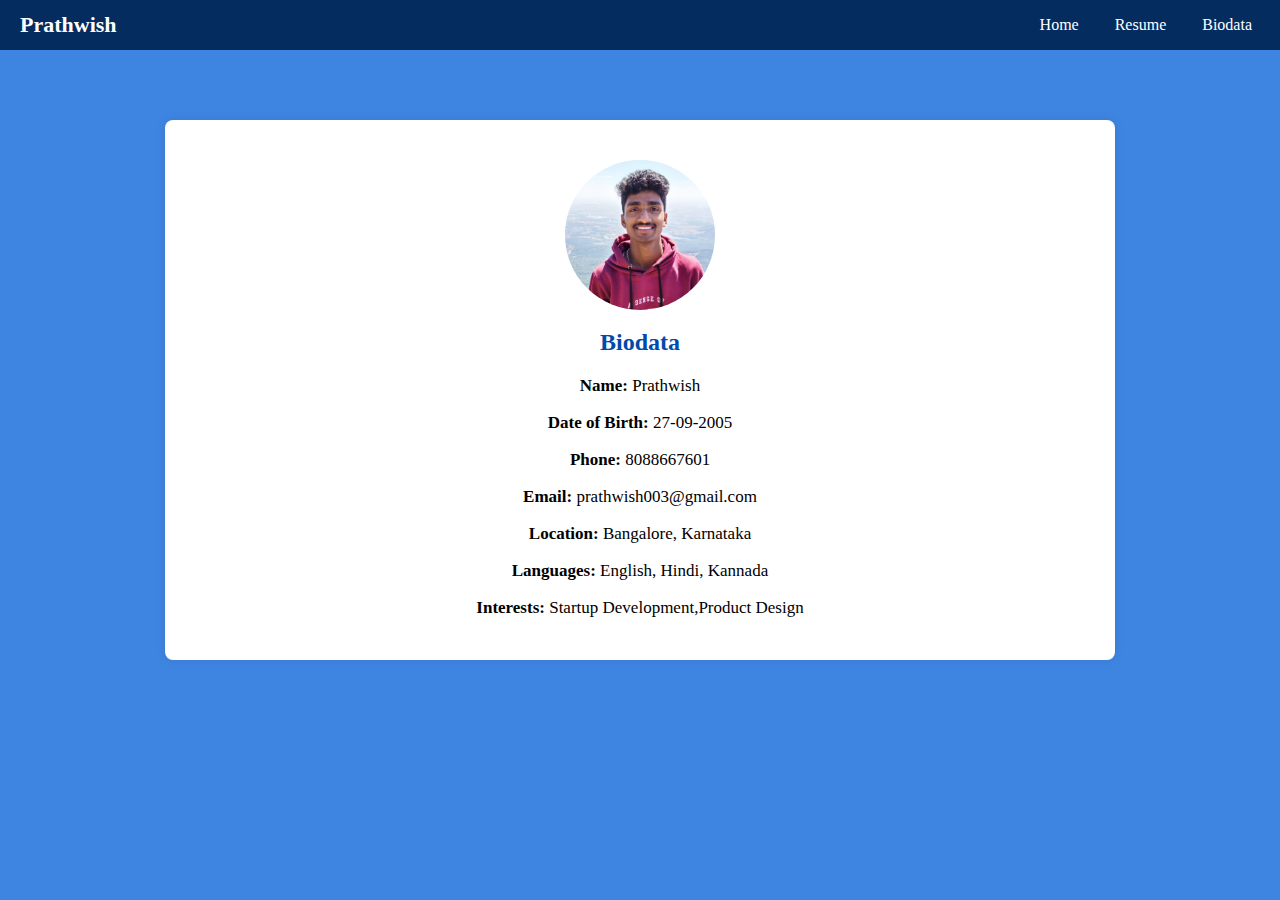
<file: biodata.html>
<!DOCTYPE html>
<html lang="en">
<head>
    <meta charset="UTF-8">
    <meta name="viewport" content="width=device-width, initial-scale=1.0">
    <title>Biodata | Prathwish</title>
    <link rel="stylesheet" href="style.css">
</head>

<body>

    <nav>
        <div class="logo">Prathwish</div>
        <ul>
            <li><a href="index.html">Home</a></li>
            <li><a href="resume.html">Resume</a></li>
            <li><a href="biodata.html">Biodata</a></li>
        </ul>
    </nav>

    <section class="section biodata-box">
        <img src="assets/profile.jpg" class="profile">

        <h2>Biodata</h2>

        <p><strong>Name:</strong> Prathwish</p>
        <p><strong>Date of Birth:</strong> 27-09-2005</p>
        <p><strong>Phone:</strong> 8088667601</p>
        <p><strong>Email:</strong> prathwish003@gmail.com</p>
        <p><strong>Location:</strong> Bangalore, Karnataka</p>
        <p><strong>Languages:</strong> English, Hindi, Kannada</p>
        <p><strong>Interests:</strong> Startup Development,Product Design</p>
    </section>

</body>
</html>
</file>
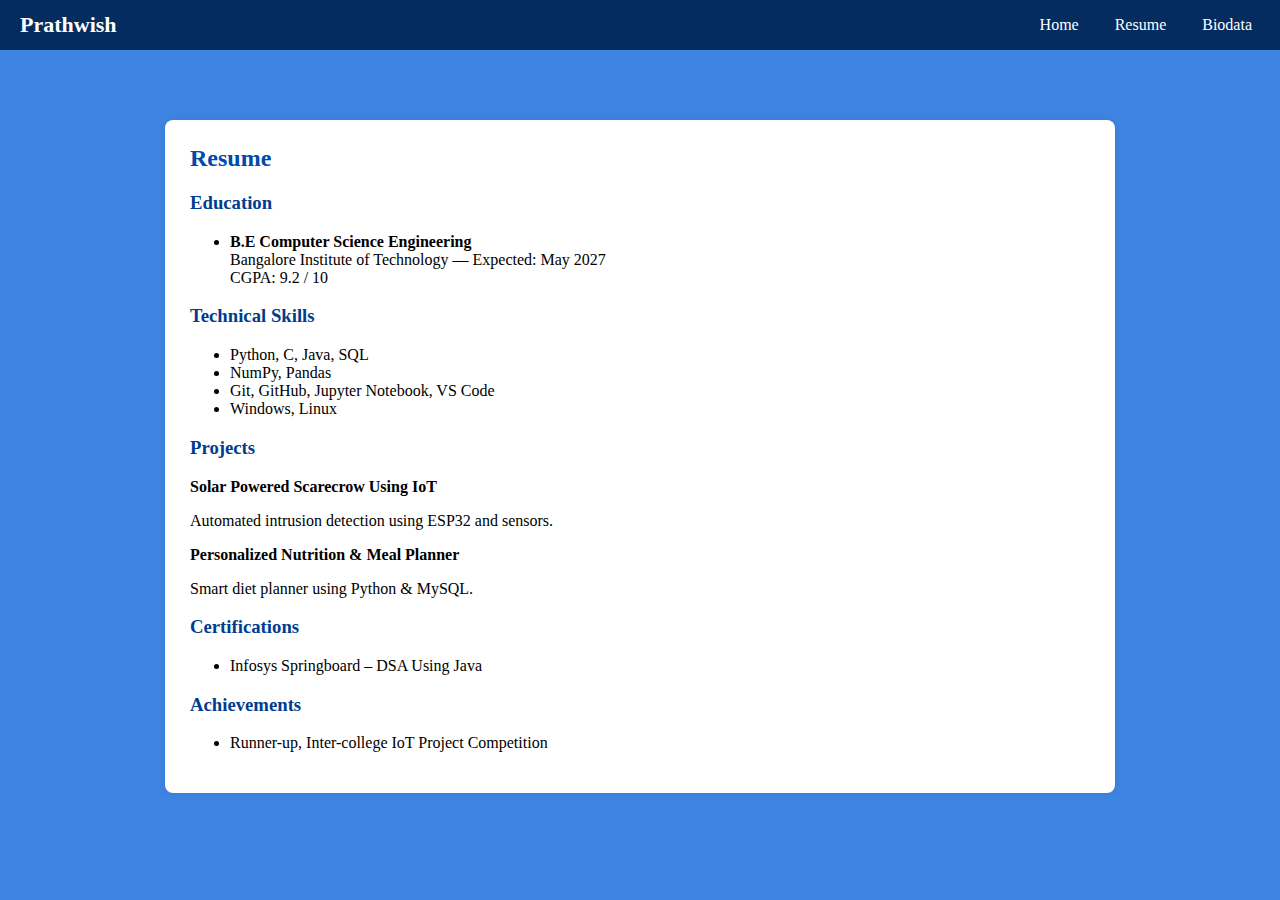
<file: resume.html>
<!DOCTYPE html>
<html lang="en">
<head>
    <meta charset="UTF-8">
    <meta name="viewport" content="width=device-width, initial-scale=1.0">
    <title>Resume | Prathwish</title>
    <link rel="stylesheet" href="style.css">
</head>

<body>

    <nav>
        <div class="logo">Prathwish</div>
        <ul>
            <li><a href="home.html">Home</a></li>
            <li><a href="resume.html">Resume</a></li>
            <li><a href="biodata.html">Biodata</a></li>
        </ul>
    </nav>

    <section class="section">
        <h2>Resume</h2>

        <h3>Education</h3>
        <ul>
            <li><strong>B.E Computer Science Engineering</strong><br>
            Bangalore Institute of Technology — Expected: May 2027<br>
            CGPA: 9.2 / 10</li>
        </ul>

        <h3>Technical Skills</h3>
        <ul>
            <li>Python, C, Java, SQL</li>
            <li>NumPy, Pandas</li>
            <li>Git, GitHub, Jupyter Notebook, VS Code</li>
            <li>Windows, Linux</li>
        </ul>

        <h3>Projects</h3>
        <p><strong>Solar Powered Scarecrow Using IoT</strong></p>
        <p>Automated intrusion detection using ESP32 and sensors.</p>

        <p><strong>Personalized Nutrition & Meal Planner</strong></p>
        <p>Smart diet planner using Python & MySQL.</p>

        <h3>Certifications</h3>
        <ul>
            <li>Infosys Springboard – DSA Using Java</li>
        </ul>

        <h3>Achievements</h3>
        <ul>
            <li>Runner-up, Inter-college IoT Project Competition</li>
        </ul>
    </section>

</body>
</html>
</file>
<file: style.css>
/* RESET */
body {
    margin: 0;
    padding: 0;
    background: #3e85e2;
}


nav {
    width: 100%;
    background: #052c5f;
    color: white;
    padding: 10px 20px;
    display: flex;
    justify-content: space-between;
    align-items: center;
    position: fixed;
    top: 0;
    left: 0;
    z-index: 1000;
    box-sizing: border-box;
}


nav .logo {
    font-size: 22px;
    font-weight: bold;
}

nav ul {
    list-style: none;
    display: flex;
    gap: 20px;
    margin: 0;
    padding: 0;
    white-space: nowrap;
}


nav ul li a {
    text-decoration: none;
    color: white;
    font-size: 16px;
    padding: 6px 8px;
    display: inline-block;
}


.home-header {
    height: calc(100vh - 60px);
    width: 100%;
    background: #3e85e2;
    color: white;
    display: flex;
    flex-direction: column;
    justify-content: center;
    align-items: center;
    text-align: center;
    padding: 20px;
    box-sizing: border-box;
    margin-top: 60px;
}



.home-header h1 {
    font-size: 40px;
    margin-bottom: 10px;
}

.home-header p {
    font-size: 18px;
    margin-bottom: 25px;
}

.btn {
    display: inline-block;
    background: white;
    color: #004aad;
    padding: 12px 22px;
    text-decoration: none;
    border-radius: 6px;
    font-weight: bold;
    font-size: 16px;
}

/* SECTIONS FOR RESUME & BIODATA */
.section {
    background: white;
    width: 80%;
    max-width: 900px;
    margin: 120px auto 30px;
    padding: 25px;
    border-radius: 8px;
    box-shadow: 0 0 10px rgba(0,0,0,0.1);
}

h2 {
    color: #004aad;
    margin-top: 0;
}

h3 {
    color: #003d8f;
}

/* BIODATA PAGE */
.biodata-box {
    text-align: center;
    padding-top: 40px;
}

.profile {
    width: 150px;
    height: 150px;
    border-radius: 50%;
    object-fit: cover;
    margin-bottom: 15px;
}

.biodata-box p {
    font-size: 17px;
}
</file>
